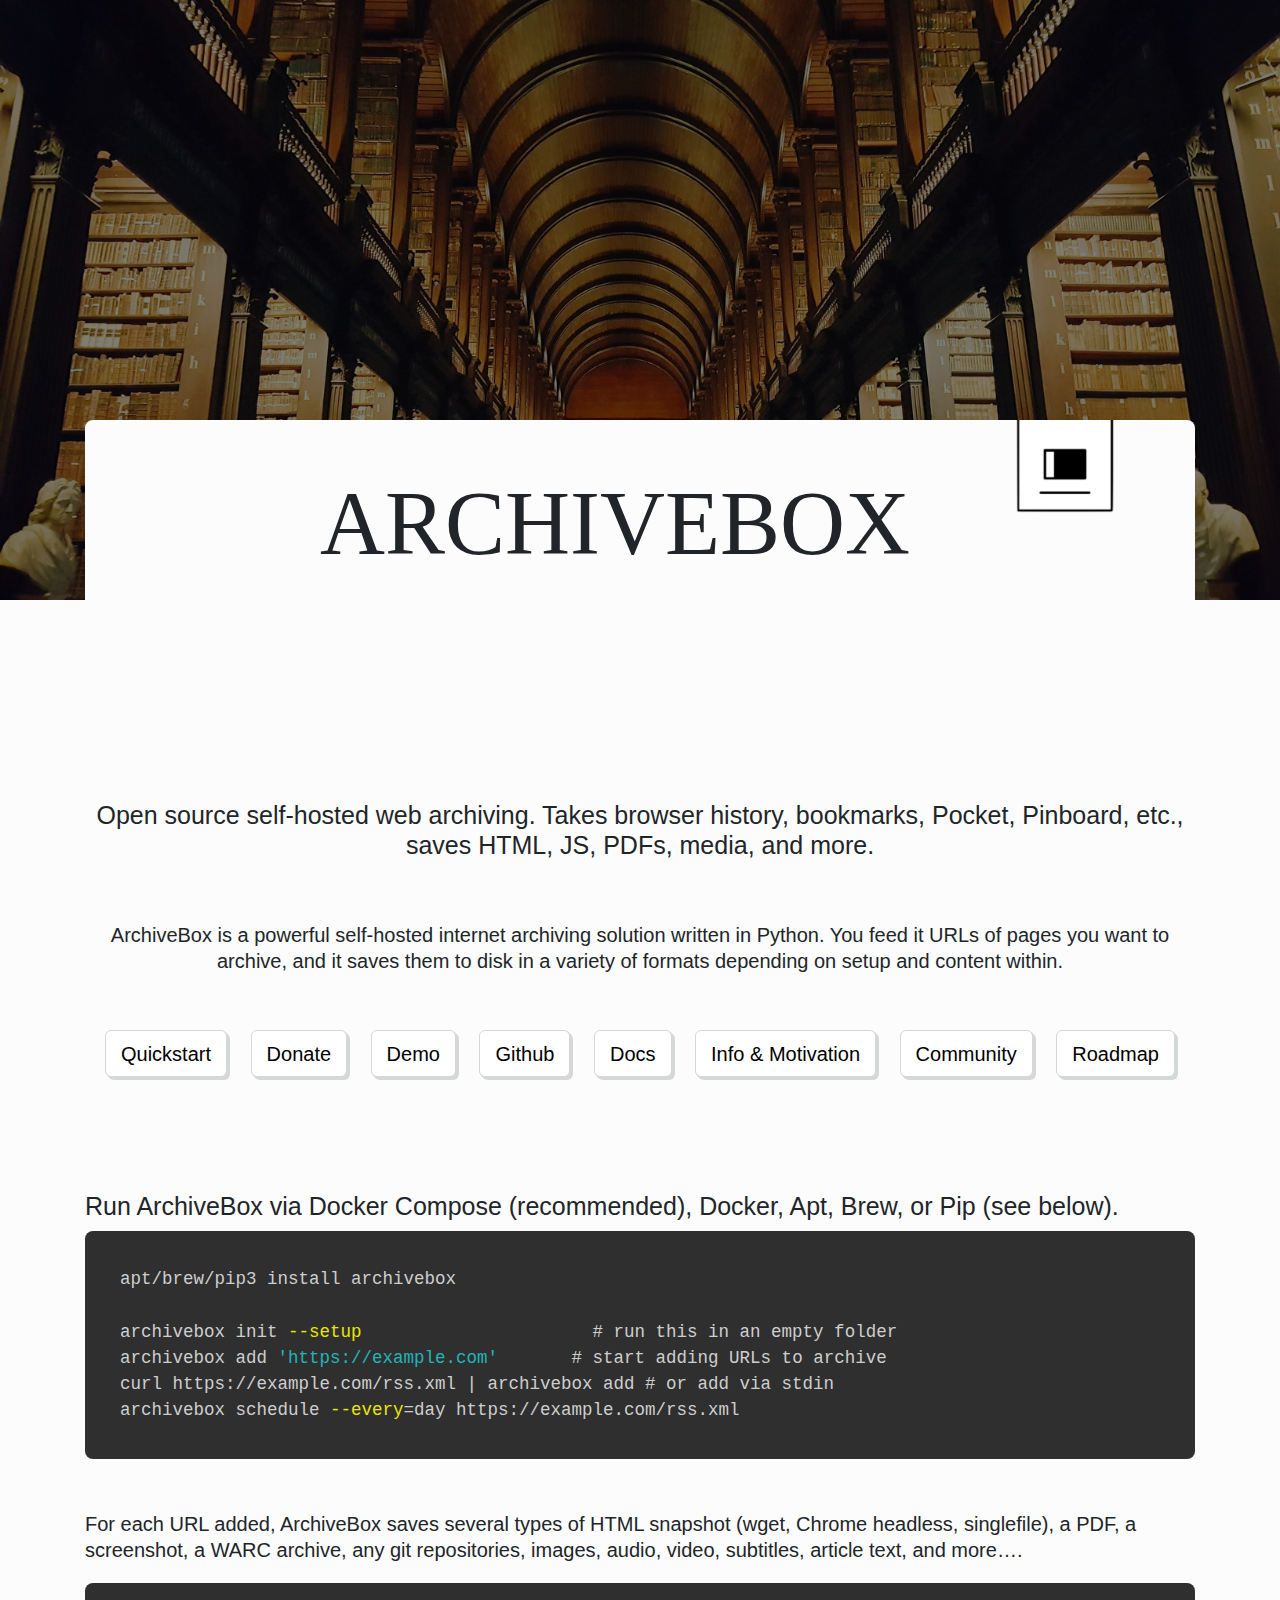
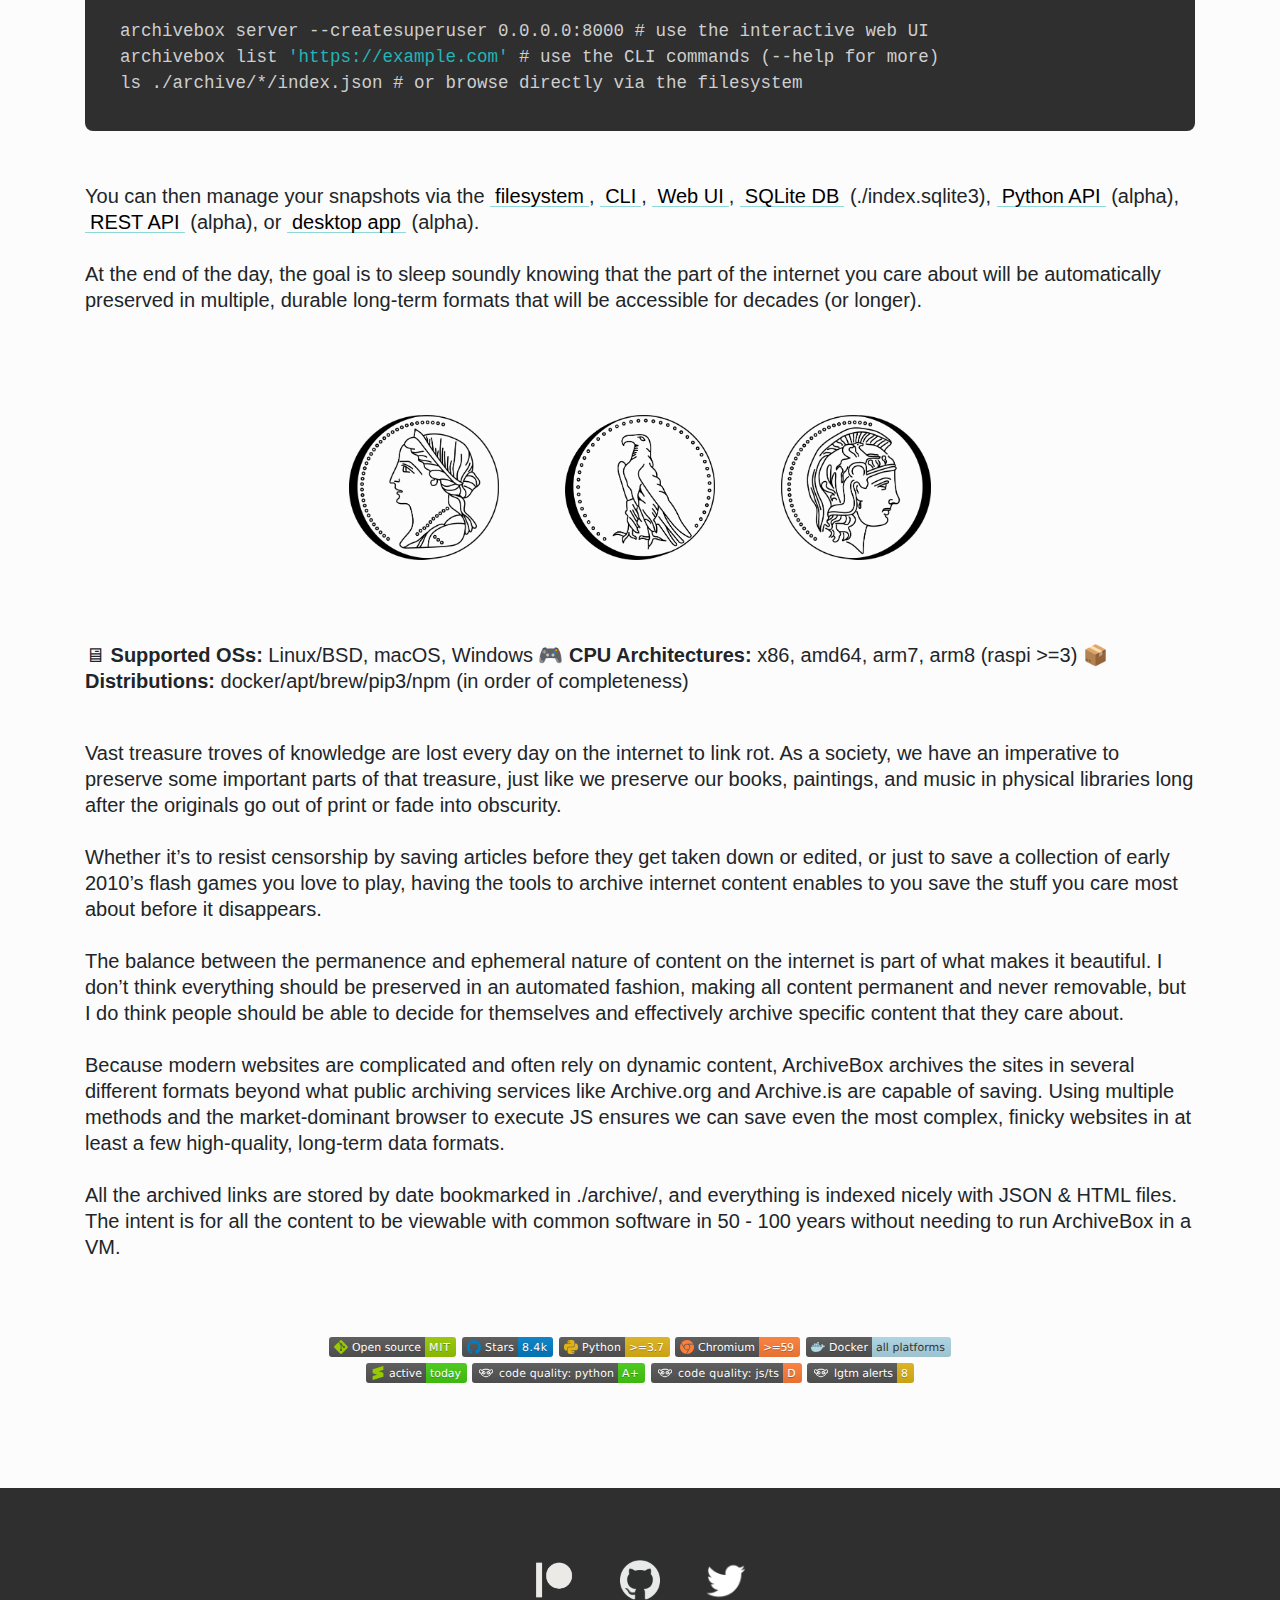
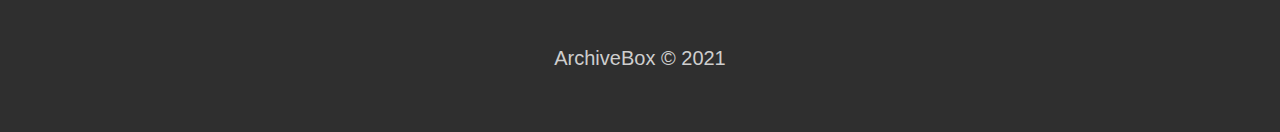
<file: index.html>
<!DOCTYPE html>
<html lang="en" class="no-js">
	<head>
		<title>ArchiveBox</title>
		<meta charset="utf-8" name="viewport" content="width=device-width, initial-scale=1">
        <link rel="stylesheet" type="text/css" href="static/css/bootstrap.min.css">
        <link rel="stylesheet" type="text/css" href="static/css/main.css">
	</head>
	<body>
    	<img src="static/images/library.jpg" class="cover-img">
		<!-- image by Naomi Hutchinson -->
        <div class="container">
	        <center>
		    	<div class="cover-title-box">
	    			<img src="static/images/cover-logo.png" class="cover-logo">
		    		<h1 id="home">ArchiveBox</h1>
		    	</div>
	        	<h5>Open source self-hosted web archiving. Takes browser history, bookmarks, Pocket, Pinboard, etc., saves HTML, JS, PDFs, media, and more.</h5>
		        <br><br>
	        	<p>
	        		ArchiveBox is a powerful self-hosted internet archiving solution written in Python. You feed it URLs of pages you want to archive, and it saves them to disk in a variety of formats depending on setup and content within.

	        	</p>
	        	<br>
            	<nav class="navbar navbar-light">
            		<a role="button" class="nav-link beta-btn nav-link btn btn-success btn-shadow" href="https://github.com/ArchiveBox/ArchiveBox/wiki/Quickstart" target="_blank">Quickstart</a>
            		<a role="button" class="nav-link beta-btn nav-link btn btn-success btn-shadow" href="https://www.patreon.com/theSquashSH" target="_blank">Donate</a>
            		<a role="button" class="nav-link beta-btn nav-link btn btn-success btn-shadow" href="#">Demo</a>
            		<a role="button" class="nav-link beta-btn nav-link btn btn-success btn-shadow" href="https://github.com/ArchiveBox/ArchiveBox" target="_blank">Github</a>
            		<a role="button" class="nav-link beta-btn nav-link btn btn-success btn-shadow" href="https://github.com/ArchiveBox/ArchiveBox/wiki" target="_blank">Docs</a>
            		<a role="button" class="nav-link beta-btn nav-link btn btn-success btn-shadow" href="https://github.com/ArchiveBox/ArchiveBox#background--motivation" target="_blank">Info & Motivation</a>
            		<a role="button" class="nav-link beta-btn nav-link btn btn-success btn-shadow" href="https://github.com/ArchiveBox/ArchiveBox/wiki/Web-Archiving-Community" target="_blank">Community</a>
            		<a role="button" class="nav-link beta-btn nav-link btn btn-success btn-shadow" href="https://github.com/ArchiveBox/ArchiveBox/wiki/Roadmap" target="_blank">Roadmap</a>
	        	</nav>
	        </center>
        	<br><br><br><br>
        	<h5>
        		Run ArchiveBox via Docker Compose (recommended), Docker, Apt, Brew, or Pip (see below).
        	</h5>
	    	<code>
	    		apt/brew/pip3 install archivebox 
	    		<br><br>
	    		archivebox init <span class="code-yellow">--setup</span> &nbsp&nbsp&nbsp&nbsp&nbsp&nbsp&nbsp&nbsp&nbsp&nbsp&nbsp&nbsp&nbsp&nbsp&nbsp&nbsp&nbsp&nbsp&nbsp&nbsp # run this in an empty folder 
	    		<br>
	    		archivebox add <span class="code-blue">'https://example.com'</span>&nbsp&nbsp&nbsp&nbsp&nbsp&nbsp&nbsp# start adding URLs to archive 
	    		<br>
	    		curl https://example.com/rss.xml | archivebox add  # or add via stdin 
	    		<br>
	    		archivebox schedule <span class="code-yellow">--every</span>=day https://example.com/rss.xml
	    	</code>
	    	<br><br>
	    	<p>
	    		For each URL added, ArchiveBox saves several types of HTML snapshot (wget, Chrome headless, singlefile), a PDF, a screenshot, a WARC archive, any git repositories, images, audio, video, subtitles, article text, and more….
	    	</p>
			<code>
				archivebox server --createsuperuser 0.0.0.0:8000 # use the interactive web UI
				<br>
				archivebox list <span class="code-blue">'https://example.com'</span> # use the CLI commands (--help for more)
				<br>
				ls ./archive/*/index.json # or browse directly via the filesystem
	    	</code>
	    	<br><br>
	    	<p>
	    		You can then manage your snapshots via the <a href="https://github.com/ArchiveBox/ArchiveBox/wiki/Usage#disk-layout" class="underline-highlight">filesystem</a>, <a href="https://github.com/ArchiveBox/ArchiveBox/wiki/Usage#CLI-Usage" class="underline-highlight">CLI</a>, <a href="https://github.com/ArchiveBox/ArchiveBox/wiki/Usage#UI-Usage" class="underline-highlight">Web UI</a>, <a href="https://github.com/ArchiveBox/ArchiveBox/blob/dev/archivebox/core/models.py" class="underline-highlight">SQLite DB</a> (./index.sqlite3), <a href="https://docs.archivebox.io/en/latest/modules.html" class="underline-highlight">Python API</a> (alpha), <a href="https://github.com/ArchiveBox/ArchiveBox/issues/496" class="underline-highlight">REST API</a> (alpha), or <a href="https://github.com/ArchiveBox/electron-archivebox" class="underline-highlight">desktop app</a> (alpha).
	    		<br><br>
				At the end of the day, the goal is to sleep soundly knowing that the part of the internet you care about will be automatically preserved in multiple, durable long-term formats that will be accessible for decades (or longer).
			</p>
			<br><br>
			<center>
				<img src="static/images/coin_woman.png" class="coin">
				<img src="static/images/coin_eagle.png" class="coin">
				<img src="static/images/coin_warrior.png" class="coin">
			</center>
			<br><br>
			<p>🖥  <b>Supported OSs:</b> Linux/BSD, macOS, Windows     🎮  <b>CPU Architectures:</b> x86, amd64, arm7, arm8 (raspi >=3) 📦  <b>Distributions:</b> docker/apt/brew/pip3/npm (in order of completeness)</p>
			<br>
			<!-- Background & Motivation -->
			<p>
				Vast treasure troves of knowledge are lost every day on the internet to link rot. As a society, we have an imperative to preserve some important parts of that treasure, just like we preserve our books, paintings, and music in physical libraries long after the originals go out of print or fade into obscurity.
				<br><br>
				Whether it’s to resist censorship by saving articles before they get taken down or edited, or just to save a collection of early 2010’s flash games you love to play, having the tools to archive internet content enables to you save the stuff you care most about before it disappears.
				<br><br>
				The balance between the permanence and ephemeral nature of content on the internet is part of what makes it beautiful. I don’t think everything should be preserved in an automated fashion, making all content permanent and never removable, but I do think people should be able to decide for themselves and effectively archive specific content that they care about.
				<br><br>
				Because modern websites are complicated and often rely on dynamic content, ArchiveBox archives the sites in several different formats beyond what public archiving services like Archive.org and Archive.is are capable of saving. Using multiple methods and the market-dominant browser to execute JS ensures we can save even the most complex, finicky websites in at least a few high-quality, long-term data formats.
				<br><br>
				All the archived links are stored by date bookmarked in ./archive/, and everything is indexed nicely with JSON & HTML files. The intent is for all the content to be viewable with common software in 50 - 100 years without needing to run ArchiveBox in a VM.
			</p>
    	</div>
    	<br><br>
    </body>
    <footer>
    	<center>
        	<div>
	        	<img src="static/images/Open_source-MIT-green.svg">
	        	<img src="static/images/ArchiveBox.svg">
	        	<img src="static/images/Python-_=3.7-yellow.svg">
	        	<img src="static/images/Chromium-_=59-orange.svg">
	        	<img src="static/images/docker-all-platforms.svg">
	        	<br>
	        	<img src="static/images/ArchiveBox(1).svg">
	        	<img src="static/images/ArchiveBox(2).svg">
	        	<img src="static/images/ArchiveBox(3).svg">
	        	<img src="static/images/ArchiveBox(4).svg">
	        </div>
	        <br><br><br><br>
	        <div style="background-color: #2F2F2F">
	        	<br><br>
	    		<a href="https://www.patreon.com/theSquashSH" target="_blank">
			    	<img src="static/images/icon_patreon.png" class="social-media">
			    </a>
			    <a href="https://github.com/ArchiveBox/ArchiveBox" target="_blank">
			    	<img src="static/images/icon_github.png" class="social-media">
			    </a>
			    <a href="https://twitter.com/ArchiveBoxApp" target="_blank">
			    	<img src="static/images/icon_twitter.png" class="social-media">
			    </a>
			    <br><br>
			    <a href="#home">
				    <h6 class="font-weight-light">ArchiveBox © 2021</h6>
				    <br><br>
				</a>
			</div>
	    </center>
    </footer>
</html>
</file>
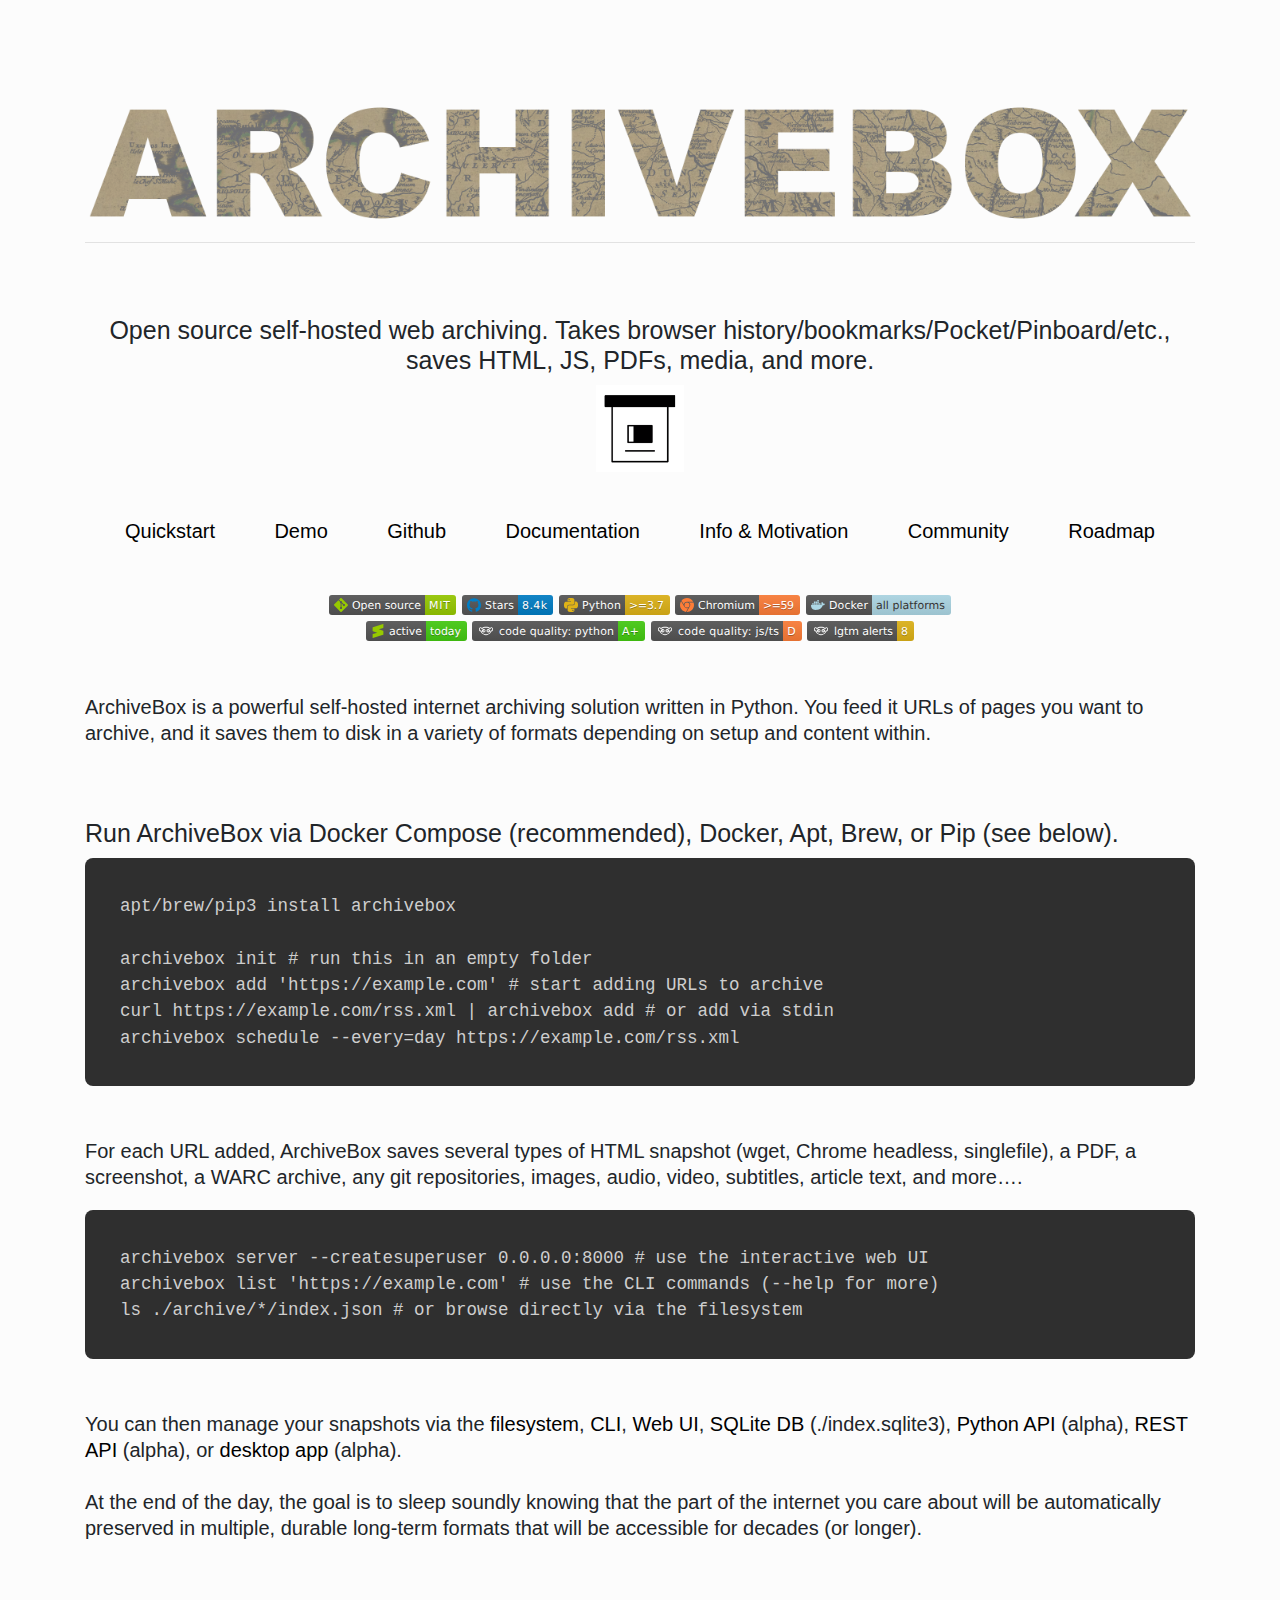
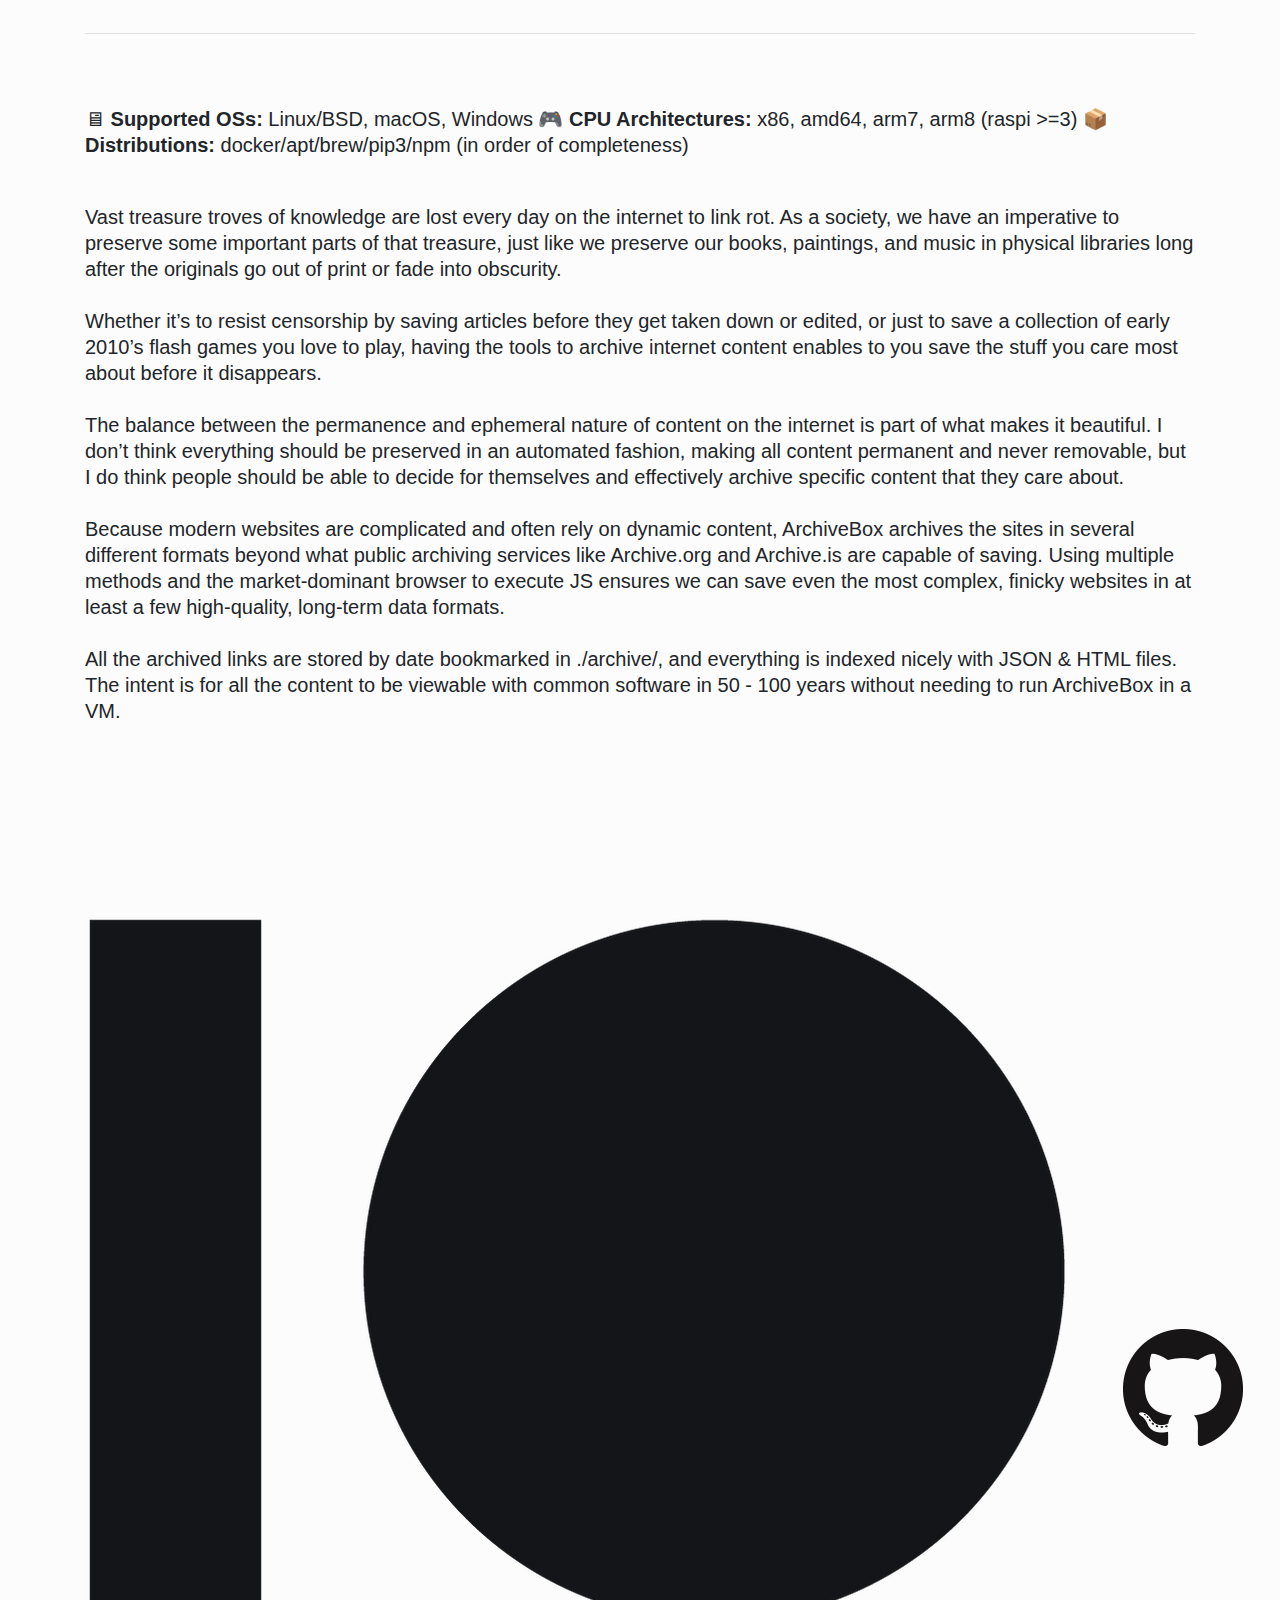
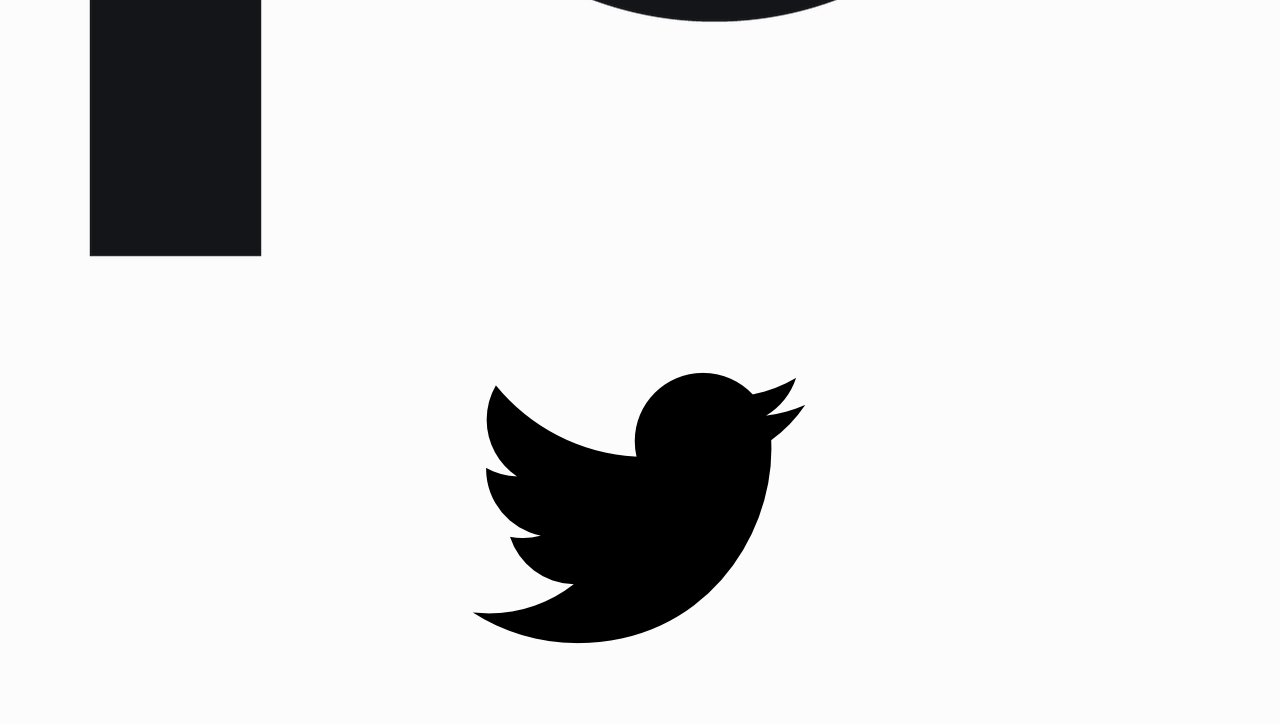
<file: archivebox.html>
<!DOCTYPE html>
<html lang="en" class="no-js">
	<head>
		<title>ArchiveBox</title>
		<meta charset="utf-8" name="viewport" content="width=device-width, initial-scale=1">
        <link rel="stylesheet" type="text/css" href="static/css/bootstrap.min.css">
        <link rel="stylesheet" type="text/css" href="static/css/main.css">
	</head>
	<body>
        <div class="container">
	        <center>
	        	<br><br><br><br>
	        	<img src="static/images/archievebox-text.png" style="width: 100%;">
	        	<hr>
	        	<br><br>
	        	<h5>Open source self-hosted web archiving. Takes browser history/bookmarks/Pocket/Pinboard/etc., saves HTML, JS, PDFs, media, and more.</h5>
	        	<img src="static/images/4nkFjdv.png" style="width: 8%">
	        	<br><br>
            	<nav class="navbar navbar-light">
            		<a class="nav-link" href="https://github.com/ArchiveBox/ArchiveBox/wiki/Quickstart">Quickstart</a>
            		<a class="nav-link" href="#">Demo</a>
            		<a class="nav-link" href="https://github.com/ArchiveBox/ArchiveBox">Github</a>
            		<a class="nav-link" href="https://github.com/ArchiveBox/ArchiveBox/wiki">Documentation</a>
            		<a class="nav-link" href="https://github.com/ArchiveBox/ArchiveBox#background--motivation">Info & Motivation</a>
            		<a class="nav-link" href="https://github.com/ArchiveBox/ArchiveBox/wiki/Web-Archiving-Community">Community</a>
            		<a class="nav-link" href="https://github.com/ArchiveBox/ArchiveBox/wiki/Roadmap">Roadmap</a>
	        	</nav>
	        	<br>
	        	<div>
		        	<img src="static/images/Open_source-MIT-green.svg">
		        	<img src="static/images/ArchiveBox.svg">
		        	<img src="static/images/Python-_=3.7-yellow.svg">
		        	<img src="static/images/Chromium-_=59-orange.svg">
		        	<img src="static/images/docker-all-platforms.svg">
		        	<br>
		        	<img src="static/images/ArchiveBox(1).svg">
		        	<img src="static/images/ArchiveBox(2).svg">
		        	<img src="static/images/ArchiveBox(3).svg">
		        	<img src="static/images/ArchiveBox(4).svg">
		        </div>
	        </center>
	        <br><br>
        	<p>
        		ArchiveBox is a powerful self-hosted internet archiving solution written in Python. You feed it URLs of pages you want to archive, and it saves them to disk in a variety of formats depending on setup and content within.

        	</p>
        	<br><br>
        	<h5>
        		Run ArchiveBox via Docker Compose (recommended), Docker, Apt, Brew, or Pip (see below).
        	</h5>
	    	<code>
	    		apt/brew/pip3 install archivebox 
	    		<br><br>
	    		archivebox init # run this in an empty folder 
	    		<br>
	    		archivebox add 'https://example.com' # start adding URLs to archive 
	    		<br>
	    		curl https://example.com/rss.xml | archivebox add  # or add via stdin 
	    		<br>
	    		archivebox schedule --every=day https://example.com/rss.xml
	    	</code>
	    	<br><br>
	    	<p>
	    		For each URL added, ArchiveBox saves several types of HTML snapshot (wget, Chrome headless, singlefile), a PDF, a screenshot, a WARC archive, any git repositories, images, audio, video, subtitles, article text, and more….
	    	</p>
			<code>
				archivebox server --createsuperuser 0.0.0.0:8000 # use the interactive web UI
				<br>
				archivebox list 'https://example.com' # use the CLI commands (--help for more)
				<br>
				ls ./archive/*/index.json # or browse directly via the filesystem
	    	</code>
	    	<br><br>
	    	<p>
	    		You can then manage your snapshots via the <a href="https://github.com/ArchiveBox/ArchiveBox/wiki/Usage#disk-layout">filesystem</a>, <a href="https://github.com/ArchiveBox/ArchiveBox/wiki/Usage#CLI-Usage">CLI</a>, <a href="https://github.com/ArchiveBox/ArchiveBox/wiki/Usage#UI-Usage">Web UI</a>, <a href="https://github.com/ArchiveBox/ArchiveBox/blob/dev/archivebox/core/models.py">SQLite DB</a> (./index.sqlite3), <a href="https://docs.archivebox.io/en/latest/modules.html">Python API</a> (alpha), <a href="https://github.com/ArchiveBox/ArchiveBox/issues/496">REST API</a> (alpha), or <a href="https://github.com/ArchiveBox/electron-archivebox">desktop app</a> (alpha).
	    		<br><br>
				At the end of the day, the goal is to sleep soundly knowing that the part of the internet you care about will be automatically preserved in multiple, durable long-term formats that will be accessible for decades (or longer).
			</p>
			<br><br>
			<hr>
			<br><br>
			<!-- <h5>CLI Usage</h5>
			<br>
			<code>
				# archivebox [subcommand] [--args]<br>
				archivebox --version<br>
				archivebox help
			</code>
			<br>
			<ul>
				<li>archivebox init/version/status/config/manage to administer your collection</li>
				<li>archivebox add/remove/update/list to manage Snapshots in the archive</li>
				<li>archivebox schedule to pull in fresh URLs in regularly from boorkmarks/history/Pocket/Pinboard/RSS/etc.</li>
				<li>archivebox oneshot archive single URLs without starting a whole collection</li>
				<li>archivebox shell/manage dbshell open a REPL to use the Python API (alpha), or SQL API</li>
			</ul>
			<br>
			<img src="static/images/JXXxFzB.png" style="width: 100%;">
			<br><br><br>
			<hr>
			<br> -->
			<!-- <img src="static/images/coin_eagle.svg" style="width: 100px"> -->
			<p>🖥  <b>Supported OSs:</b> Linux/BSD, macOS, Windows     🎮  <b>CPU Architectures:</b> x86, amd64, arm7, arm8 (raspi >=3) 📦  <b>Distributions:</b> docker/apt/brew/pip3/npm (in order of completeness)</p>
			<br>
			<!-- Background & Motivation -->
			<p>
				Vast treasure troves of knowledge are lost every day on the internet to link rot. As a society, we have an imperative to preserve some important parts of that treasure, just like we preserve our books, paintings, and music in physical libraries long after the originals go out of print or fade into obscurity.
				<br><br>
				Whether it’s to resist censorship by saving articles before they get taken down or edited, or just to save a collection of early 2010’s flash games you love to play, having the tools to archive internet content enables to you save the stuff you care most about before it disappears.
				<br><br>
				The balance between the permanence and ephemeral nature of content on the internet is part of what makes it beautiful. I don’t think everything should be preserved in an automated fashion, making all content permanent and never removable, but I do think people should be able to decide for themselves and effectively archive specific content that they care about.
				<br><br>
				Because modern websites are complicated and often rely on dynamic content, ArchiveBox archives the sites in several different formats beyond what public archiving services like Archive.org and Archive.is are capable of saving. Using multiple methods and the market-dominant browser to execute JS ensures we can save even the most complex, finicky websites in at least a few high-quality, long-term data formats.
				<br><br>
				All the archived links are stored by date bookmarked in ./archive/, and everything is indexed nicely with JSON & HTML files. The intent is for all the content to be viewable with common software in 50 - 100 years without needing to run ArchiveBox in a VM.
			</p>
    	</div>
    	<br><br><br><br>
    </body>
    <footer>
    	<center>
    		<a href="https://www.patreon.com/theSquashSH" target="_blank">
		    	<img src="static/images/icon_patreon.png">
		    </a>
		    <a href="https://github.com/ArchiveBox/ArchiveBox" target="_blank">
		    	<img src="static/images/icon_github.png">
		    </a>
		    <a href="https://twitter.com/ArchiveBoxApp" target="_blank">
		    	<img src="static/images/icon_twitter.png">
		    </a>
	    </center>
    </footer>
	<br><br>
</html>
</file>
<file: static/css/main.css>
html, body {
    width: 100%;
    height: 100%;
    margin: 0;
    padding: 0;
    font-family: 'Lato', sans-serif;
    font-size: 20px;
    line-height: 1.3;
    background-color: #fcfcfc;
    scroll-behavior: smooth;
}
a, a:hover {
    color: initial;
    text-decoration: none;
}
code {
	display: block;
	background-color: #2F2F2F;
    color: #cecece;
	padding: 20px;
	line-height: 1.5;
    border-radius: 8px;
    padding: 35px;
}
.code-yellow {
    color: #EBE500;
}
.code-green {
    color: #36E700;
}
.code-blue {
    color: #21B5B7;
}

footer a, footer a:hover{
    color: #cecece;
}
.container-fluid {
    padding-left: 0;
    padding-right: 0;
}
.social-media {
	width: 40px;
	margin: 20px;
    filter: invert(1);
}
.main-img {
    border-radius: 4px;
    box-shadow: 0 1px 1px rgba(0,0,0,0.08), 
                0 2px 2px rgba(0,0,0,0.08), 
                0 4px 4px rgba(0,0,0,0.08), 
                0 8px 8px rgba(0,0,0,0.08),
                0 16px 16px rgba(0,0,0,0.08);
}
.cover-img {
    width: 100%;
    object-fit: cover;
    height: 600px;
    filter: brightness(0.5);
    position: relative;
}
.cover-title-box {
    position: relative;
    height: 200px;
    top: -180px;
    z-index: 1000;
    background-color: #fcfcfc;
    border-radius: 8px;
}
.cover-title-box h1 {
    font-family: Playfair Display;
    text-transform: uppercase;
    text-align: center;
    font-size: 90px;
    padding: 50px;
    margin-left: 80px;
}
.cover-logo {
    width: 100px;
    float: right;
    margin-right: 80px;
}

.coin {
    width: 150px;
    margin: 30px;
}

/*Button*/
a.btn {
    color: black;
}
.beta-btn {
    display: inline-block;
    margin: 2rem;
}
.btn {
    user-select: none;
    border: 1px solid transparent;
    padding: .375rem .75rem;
    font-size: 1rem;
    line-height: 1.5;
    border-radius: 6px;
}
.btn-shadow.btn-success:hover,
.btn-shadow.btn-outline-success:hover {
    background-color: #f9f9f9;
}
.btn-shadow.btn-success:hover,
.btn-shadow.btn-outline-success:hover {
    -webkit-box-shadow: 5px 5px 0 #d4d8d6, 4px 4px 0 #d4d8d6, 3px 3px 0 #d4d8d6, 2px 2px 0 #d4d8d6, 1px 1px 0 #d4d8d6;
    box-shadow: 5px 5px 0 #d4d8d6, 4px 4px 0 #d4d8d6, 3px 3px 0 #d4d8d6, 2px 2px 0 #d4d8d6, 1px 1px 0 #d4d8d6;
    -webkit-transform: translate(-2px, -2px);
    -o-transform: translate(-2px, -2px);
    transform: translate(-2px, -2px);
    -webkit-transition: all .3s ease;
    -o-transition: all .3s ease;
    transition: all .3s ease;
}
.btn-shadow.btn-success,
.btn-shadow.btn-success.focus,
.btn-shadow.btn-success:focus,
.btn-shadow.btn-outline-success,
.btn-shadow.btn-outline-success.focus,
.btn-shadow.btn-outline-success:focus {
    -webkit-box-shadow: 3px 3px 0 #d4d8d6, 2px 2px 0 #d4d8d6, 1px 1px 0 #d4d8d6;
    box-shadow: 3px 3px 0 #d4d8d6, 2px 2px 0 #d4d8d6, 1px 1px 0 #d4d8d6;
}
.btn-shadow.btn-success,
.btn-shadow.btn-outline-success {
    border-color: #d4d8d6;
    -webkit-transition: none;
    -o-transition: none;
    transition: none;
    background-color: white; 
}
.btn-success:hover {
    color: black;
    border-color: #a2a0a0; 
}
.beta-btn {
    margin: inherit;
}

/*Highlight*/
.underline-highlight {
    padding: 0 5px;
    background-image: linear-gradient( transparent 0%, transparent calc(50% - 8px), rgba(33,181,183, 0.5) calc(50% - 8px), rgba(33,181,183, 0.5) 100% );
    transition: background-position 0.25s ease-in-out, padding 0.25s ease-in-out;
    background-size: 100% 260%;
    background-position: 0 0;
}
.underline-highlight:hover {
    padding: 2px 5px 4px 5px;
    background-image: linear-gradient( transparent 0%, transparent calc(50% - 8px), rgba(33,181,183, 0.7) calc(50% - 8px), rgba(33,181,183, 0.7) 100% );
    background-position: 0 100%;
}
@media (min-width: 992px) {
    .effect-underline:before {
        content: "";
        position: absolute;
        width: 100%;
        height: 1px;
        bottom: -5px;
        left: 0;
        background-color: #000;
        visibility: hidden;
        -webkit-transform: scaleX(0);
        transform: scaleX(0);
        -webkit-transition: all 0.3s ease-in-out 0s;
        transition: all 0.3s ease-in-out 0s;
    }
    .effect-underline:hover:before {
        visibility: visible;
        -webkit-transform: scaleX(1);
        transform: scaleX(1);
    }
}

@media(max-width:991px) {
    .navbar {
        display: none;
    }
    .cover-title-box h1 {
        font-size: 40px;
        margin-left: 0;
    }
    .cover-logo {
        float: initial;
        margin-right: 0;
    }
}

/*
TODO
- create mobile dropdown navbar
- decrease space below .cover-title-box
- emphasize donate button
- add info text
    - Quickstart (emphasize docker compose)
    - input formats (no code)
- add yellow tone
- add more screenshots
- improve accessibility of nav button with tabindex="0"
- add hover effect to logo?
- explain coins
- change cover photo
*/
</file>
